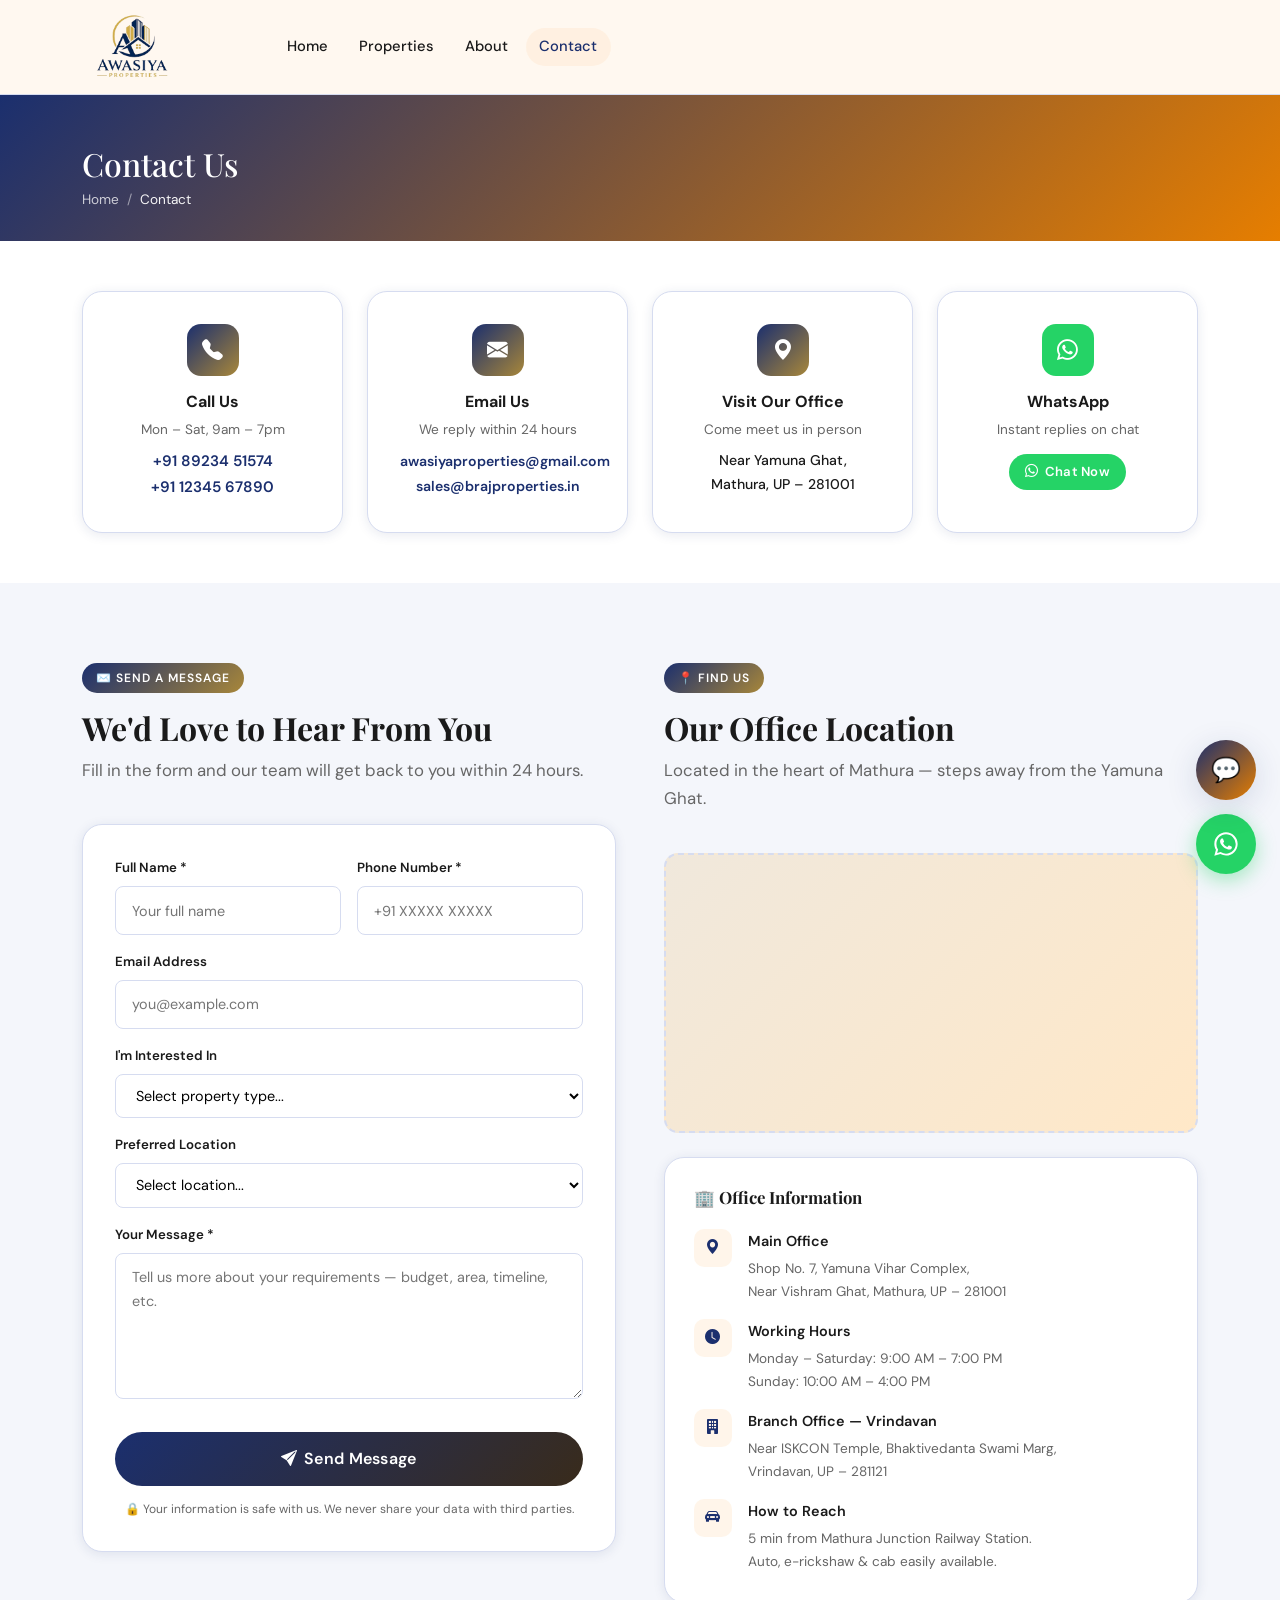
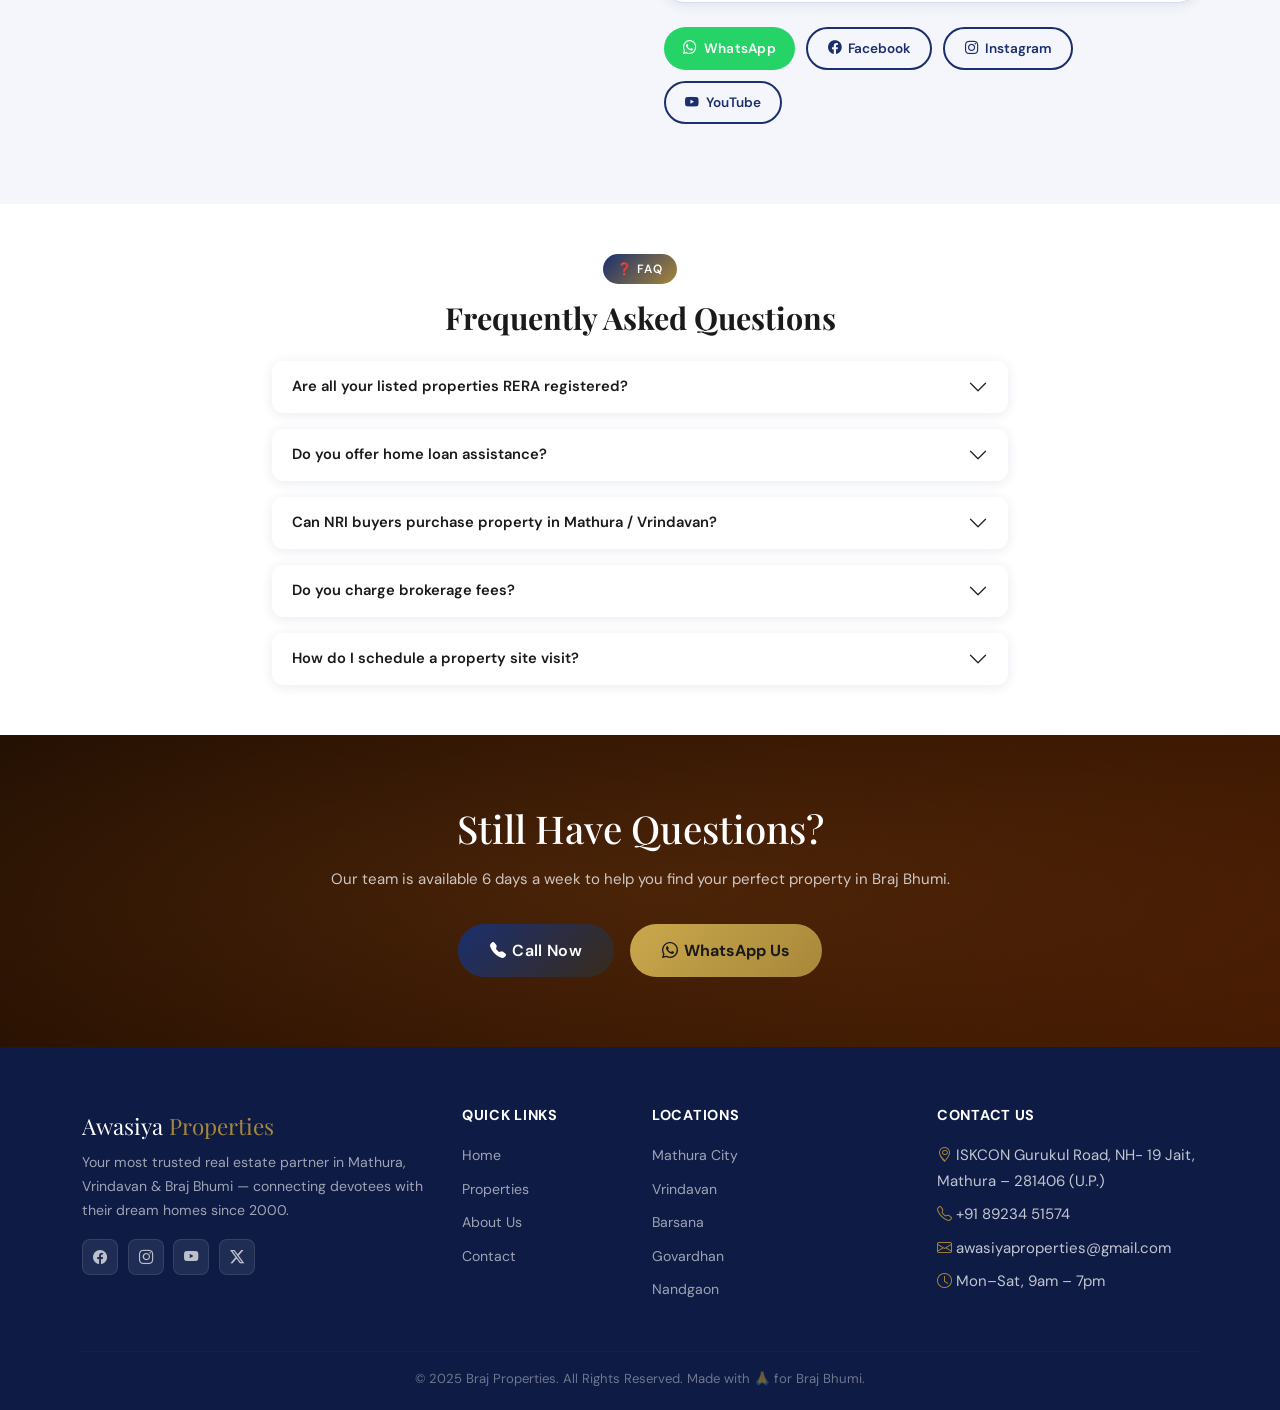
<file: contact.html>
<!DOCTYPE html>
<html lang="en">

<head>
  <meta charset="UTF-8" />
  <meta name="viewport" content="width=device-width, initial-scale=1.0" />
  <title>Contact Us — Braj Properties | Mathura & Vrindavan</title>
  <link rel="icon" type="image/png" href="assets/img/favicon.jpeg" />
  <link href="https://cdn.jsdelivr.net/npm/bootstrap@5.3.3/dist/css/bootstrap.min.css" rel="stylesheet" />
  <link rel="stylesheet" href="https://cdn.jsdelivr.net/npm/bootstrap-icons@1.11.3/font/bootstrap-icons.css" />
  <link
    href="https://fonts.googleapis.com/css2?family=Playfair+Display:wght@400;600;700;900&family=DM+Sans:wght@300;400;500;600&display=swap"
    rel="stylesheet" />
  <link rel="stylesheet" href="css/style.css" />
</head>

<body>

  <!-- ══════════════════ NAVBAR ══════════════════ -->
  <nav class="navbar-braj">
    <div class="container d-flex align-items-center justify-content-between nav-container">
      <a href="index.html" class="nav-logo" style="flex-shrink:0;">
        <img src="assets/img/logo.png" alt="logo" style="height:65px; width:auto;" />
      </a>
      <button class="navbar-toggler border-0 d-lg-none" type="button" data-bs-toggle="collapse"
        data-bs-target="#navMenu" style="background:none;" id="navToggleBtn">
        <span id="hamburgerIcon" style="font-size:1.5rem; color:var(--saffron);">☰</span>
      </button>
      <div class="collapse navbar-collapse d-lg-flex" id="navMenu">
        <div class="d-flex flex-column flex-lg-row align-items-start align-items-lg-center gap-1 ms-lg-4 mt-lg-0">
          <a href="index.html" class="nav-link-custom">Home</a>
          <a href="properties.html" class="nav-link-custom">Properties</a>
          <a href="about.html" class="nav-link-custom">About</a>
          <a href="contact.html" class="nav-link-custom active">Contact</a>
        </div>
        <!-- <div class="ms-lg-auto mt-3 mt-lg-0 d-flex align-items-center gap-2 auth-nav-btns">
        <button class="btn-outline-saffron" data-bs-toggle="modal" data-bs-target="#authModal">
          <i class="bi bi-person"></i> Login
        </button>
        <button class="btn-saffron" data-bs-toggle="modal" data-bs-target="#authModal">Sign Up</button>
      </div>
      <div class="ms-lg-auto mt-3 mt-lg-0 d-flex align-items-center gap-2 user-nav" style="display:none!important;">
        <span style="font-size:.9rem; font-weight:500;">Hi, <strong class="user-name"></strong> 👋</span>
        <button class="btn-outline-saffron" id="logoutBtn">Logout</button>
      </div> -->
      </div>
    </div>
  </nav>

  <!-- ══════════════════ BREADCRUMB ══════════════════ -->
  <div class="braj-breadcrumb">
    <div class="container">
      <h1>Contact Us</h1>
      <nav aria-label="breadcrumb">
        <ol class="breadcrumb mb-0">
          <li class="breadcrumb-item"><a href="index.html">Home</a></li>
          <li class="breadcrumb-item active">Contact</li>
        </ol>
      </nav>
    </div>
  </div>

  <!-- ══════════════════ CONTACT INFO CARDS ══════════════════ -->
  <section class="section-pad-sm" style="background:#fff;">
    <div class="container">
      <div class="row g-4">

        <!-- Phone -->
        <div class="col-sm-6 col-lg-3 fade-in-up">
          <div class="contact-info-card text-center">
            <div class="contact-icon mx-auto">
              <i class="bi bi-telephone-fill"></i>
            </div>
            <h6 style="font-weight:700; margin-bottom:.4rem;">Call Us</h6>
            <p style="font-size:.85rem; color:var(--text-muted); margin-bottom:.5rem;">Mon – Sat, 9am – 7pm</p>
            <a href="tel:+918923451574" style="color:var(--saffron); font-weight:600; font-size:.95rem;">+91 89234
              51574</a><br />
            <a href="tel:+911234567890" style="color:var(--saffron); font-weight:600; font-size:.95rem;">+91 12345
              67890</a>
          </div>
        </div>

        <!-- Email -->
        <div class="col-sm-6 col-lg-3 fade-in-up" style="transition-delay:.08s">
          <div class="contact-info-card text-center">
            <div class="contact-icon mx-auto">
              <i class="bi bi-envelope-fill"></i>
            </div>
            <h6 style="font-weight:700; margin-bottom:.4rem;">Email Us</h6>
            <p style="font-size:.85rem; color:var(--text-muted); margin-bottom:.5rem;">We reply within 24 hours</p>
            <a href="mailto:awasiyaproperties@gmail.com"
              style="color:var(--saffron); font-weight:600; font-size:.88rem;">awasiyaproperties@gmail.com</a><br />
            <a href="mailto:sales@brajproperties.in"
              style="color:var(--saffron); font-weight:600; font-size:.88rem;">sales@brajproperties.in</a>
          </div>
        </div>

        <!-- Address -->
        <div class="col-sm-6 col-lg-3 fade-in-up" style="transition-delay:.16s">
          <div class="contact-info-card text-center">
            <div class="contact-icon mx-auto">
              <i class="bi bi-geo-alt-fill"></i>
            </div>
            <h6 style="font-weight:700; margin-bottom:.4rem;">Visit Our Office</h6>
            <p style="font-size:.85rem; color:var(--text-muted); margin-bottom:.5rem;">Come meet us in person</p>
            <p style="font-size:.88rem; color:var(--text); font-weight:500; margin:0;">Near Yamuna Ghat,<br />Mathura,
              UP – 281001</p>
          </div>
        </div>

        <!-- WhatsApp -->
        <div class="col-sm-6 col-lg-3 fade-in-up" style="transition-delay:.24s">
          <div class="contact-info-card text-center">
            <div class="contact-icon mx-auto" style="background:var(--whatsapp);">
              <i class="bi bi-whatsapp"></i>
            </div>
            <h6 style="font-weight:700; margin-bottom:.4rem;">WhatsApp</h6>
            <p style="font-size:.85rem; color:var(--text-muted); margin-bottom:.8rem;">Instant replies on chat</p>
            <a href="https://wa.me/918923451574?text=Hi%2C%20I%20am%20interested%20in%20a%20property%20in%20Mathura%2FVrindavan"
              target="_blank" class="btn-saffron"
              style="background:var(--whatsapp); font-size:.82rem; padding:.45rem 1rem;">
              <i class="bi bi-whatsapp"></i> Chat Now
            </a>
          </div>
        </div>

      </div>
    </div>
  </section>

  <!-- ══════════════════ FORM + MAP ══════════════════ -->
  <section class="section-pad">
    <div class="container">
      <div class="row g-5 align-items-start">

        <!-- Contact Form -->
        <div class="col-lg-6 fade-in-up">
          <span class="tag-line">✉️ Send a Message</span>
          <h2 class="section-title" style="font-size:2rem;">We'd Love to Hear From You</h2>
          <p class="section-subtitle">Fill in the form and our team will get back to you within 24 hours.</p>

          <div
            style="background:#fff; border-radius:var(--radius-lg); padding:2rem; border:1px solid var(--border); box-shadow:var(--shadow-sm);">
            <form id="contactForm">

              <div class="row g-3 mb-3">
                <div class="col-sm-6">
                  <label class="form-label-custom">Full Name *</label>
                  <input type="text" class="form-control-custom" placeholder="Your full name" required />
                </div>
                <div class="col-sm-6">
                  <label class="form-label-custom">Phone Number *</label>
                  <input type="tel" class="form-control-custom" placeholder="+91 XXXXX XXXXX" required />
                </div>
              </div>

              <div class="mb-3">
                <label class="form-label-custom">Email Address</label>
                <input type="email" class="form-control-custom" placeholder="you@example.com" />
              </div>

              <div class="mb-3">
                <label class="form-label-custom">I'm Interested In</label>
                <select class="form-control-custom">
                  <option value="">Select property type...</option>
                  <option>Buying a Plot / Land</option>
                  <option>Buying a Flat / Apartment</option>
                  <option>Buying a Villa</option>
                  <option>Renting a Property</option>
                  <option>Commercial Property</option>
                  <option>Investment Advice</option>
                  <option>Other Enquiry</option>
                </select>
              </div>

              <div class="mb-3">
                <label class="form-label-custom">Preferred Location</label>
                <select class="form-control-custom">
                  <option value="">Select location...</option>
                  <option>Mathura City</option>
                  <option>Vrindavan</option>
                  <option>Barsana</option>
                  <option>Govardhan</option>
                  <option>Nandgaon</option>
                  <option>Any / Flexible</option>
                </select>
              </div>

              <div class="mb-4">
                <label class="form-label-custom">Your Message *</label>
                <textarea class="form-control-custom" rows="5"
                  placeholder="Tell us more about your requirements — budget, area, timeline, etc." required></textarea>
              </div>

              <button type="submit" class="btn-saffron w-100 justify-content-center"
                style="padding:.85rem; font-size:1rem;">
                <i class="bi bi-send-fill"></i> Send Message
              </button>

              <p
                style="font-size:.75rem; color:var(--text-muted); text-align:center; margin-top:.8rem; margin-bottom:0;">
                🔒 Your information is safe with us. We never share your data with third parties.
              </p>
            </form>
          </div>
        </div>

        <!-- Map + Office Info -->
        <div class="col-lg-6 fade-in-up" style="transition-delay:.15s">
          <span class="tag-line">📍 Find Us</span>
          <h2 class="section-title" style="font-size:2rem;">Our Office Location</h2>
          <p class="section-subtitle">Located in the heart of Mathura — steps away from the Yamuna Ghat.</p>
          <!-- Map -->
          <div class="map-placeholder mb-4">
            <iframe
              src="https://www.google.com/maps/embed?pb=!4v1778407059280!6m8!1m7!1s2LU1213MlJ2TjgsRhFMBPg!2m2!1d27.58707842508409!2d77.60358391447555!3f68.09575!4f0!5f0.7820865974627469"
              allowfullscreen="" loading="lazy" referrerpolicy="no-referrer-when-downgrade">
            </iframe>
          </div>
          <!-- Office Details Card -->
          <div
            style="background:#fff; border-radius:var(--radius-lg); padding:1.8rem; border:1px solid var(--border); box-shadow:var(--shadow-sm);">
            <h5 style="font-weight:700; margin-bottom:1.4rem; font-size:1.05rem;">🏢 Office Information</h5>

            <div class="d-flex gap-3 mb-3 align-items-start">
              <div
                style="width:38px; height:38px; background:rgba(255,153,51,.1); border-radius:10px; display:flex; align-items:center; justify-content:center; color:var(--saffron); flex-shrink:0;">
                <i class="bi bi-geo-alt-fill"></i>
              </div>
              <div>
                <div style="font-weight:600; font-size:.9rem; margin-bottom:.2rem;">Main Office</div>
                <div style="font-size:.85rem; color:var(--text-muted);">Shop No. 7, Yamuna Vihar Complex,<br />Near
                  Vishram Ghat, Mathura, UP – 281001</div>
              </div>
            </div>

            <div class="d-flex gap-3 mb-3 align-items-start">
              <div
                style="width:38px; height:38px; background:rgba(255,153,51,.1); border-radius:10px; display:flex; align-items:center; justify-content:center; color:var(--saffron); flex-shrink:0;">
                <i class="bi bi-clock-fill"></i>
              </div>
              <div>
                <div style="font-weight:600; font-size:.9rem; margin-bottom:.2rem;">Working Hours</div>
                <div style="font-size:.85rem; color:var(--text-muted);">Monday – Saturday: 9:00 AM – 7:00
                  PM<br />Sunday: 10:00 AM – 4:00 PM</div>
              </div>
            </div>

            <div class="d-flex gap-3 mb-3 align-items-start">
              <div
                style="width:38px; height:38px; background:rgba(255,153,51,.1); border-radius:10px; display:flex; align-items:center; justify-content:center; color:var(--saffron); flex-shrink:0;">
                <i class="bi bi-building-fill"></i>
              </div>
              <div>
                <div style="font-weight:600; font-size:.9rem; margin-bottom:.2rem;">Branch Office — Vrindavan</div>
                <div style="font-size:.85rem; color:var(--text-muted);">Near ISKCON Temple, Bhaktivedanta Swami
                  Marg,<br />Vrindavan, UP – 281121</div>
              </div>
            </div>

            <div class="d-flex gap-3 align-items-start">
              <div
                style="width:38px; height:38px; background:rgba(255,153,51,.1); border-radius:10px; display:flex; align-items:center; justify-content:center; color:var(--saffron); flex-shrink:0;">
                <i class="bi bi-car-front-fill"></i>
              </div>
              <div>
                <div style="font-weight:600; font-size:.9rem; margin-bottom:.2rem;">How to Reach</div>
                <div style="font-size:.85rem; color:var(--text-muted);">5 min from Mathura Junction Railway
                  Station.<br />Auto, e-rickshaw & cab easily available.</div>
              </div>
            </div>
          </div>

          <!-- Social Quick Links -->
          <div style="margin-top:1.5rem; display:flex; gap:.7rem; flex-wrap:wrap;">
            <a href="https://wa.me/918923451574?text=Hi%2C%20I%20am%20interested%20in%20a%20property%20in%20Mathura%2FVrindavan"
              target="_blank" class="btn-saffron"
              style="background:var(--whatsapp); font-size:.85rem; padding:.5rem 1.2rem;">
              <i class="bi bi-whatsapp"></i> WhatsApp
            </a>
            <a href="#" class="btn-outline-saffron" style="font-size:.85rem; padding:.5rem 1.2rem;">
              <i class="bi bi-facebook"></i> Facebook
            </a>
            <a href="#" class="btn-outline-saffron" style="font-size:.85rem; padding:.5rem 1.2rem;">
              <i class="bi bi-instagram"></i> Instagram
            </a>
            <a href="#" class="btn-outline-saffron" style="font-size:.85rem; padding:.5rem 1.2rem;">
              <i class="bi bi-youtube"></i> YouTube
            </a>
          </div>
        </div>

      </div>
    </div>
  </section>

  <!-- ══════════════════ FAQ SECTION ══════════════════ -->
  <section class="section-pad-sm" style="background:#fff;">
    <div class="container">
      <div class="text-center mb-4 fade-in-up">
        <span class="tag-line">❓ FAQ</span>
        <h2 class="section-title" style="font-size:1.9rem;">Frequently Asked Questions</h2>
      </div>
      <div class="row justify-content-center">
        <div class="col-lg-8">
          <div class="accordion" id="faqAccordion">

            <div class="accordion-item border-0 mb-3 fade-in-up"
              style="border-radius:12px!important; overflow:hidden; box-shadow:var(--shadow-sm);">
              <h2 class="accordion-header">
                <button class="accordion-button collapsed" type="button" data-bs-toggle="collapse"
                  data-bs-target="#faq1"
                  style="font-family:var(--font-body); font-weight:600; font-size:.92rem; background:#fff; color:var(--text);">
                  Are all your listed properties RERA registered?
                </button>
              </h2>
              <div id="faq1" class="accordion-collapse collapse" data-bs-parent="#faqAccordion">
                <div class="accordion-body" style="font-size:.88rem; color:var(--text-muted); background:#fff;">
                  Yes, all residential and commercial properties listed by Braj Properties are RERA registered under the
                  Uttar Pradesh RERA (UP-RERA) authority. We provide the RERA number on every listing for your
                  verification.
                </div>
              </div>
            </div>

            <div class="accordion-item border-0 mb-3 fade-in-up"
              style="border-radius:12px!important; overflow:hidden; box-shadow:var(--shadow-sm);">
              <h2 class="accordion-header">
                <button class="accordion-button collapsed" type="button" data-bs-toggle="collapse"
                  data-bs-target="#faq2"
                  style="font-family:var(--font-body); font-weight:600; font-size:.92rem; background:#fff; color:var(--text);">
                  Do you offer home loan assistance?
                </button>
              </h2>
              <div id="faq2" class="accordion-collapse collapse" data-bs-parent="#faqAccordion">
                <div class="accordion-body" style="font-size:.88rem; color:var(--text-muted); background:#fff;">
                  Absolutely! We work with leading banks including SBI, HDFC, ICICI, and Axis Bank to offer home loan
                  assistance. Our dedicated finance team will help you get the best interest rates and guide you through
                  the loan process.
                </div>
              </div>
            </div>

            <div class="accordion-item border-0 mb-3 fade-in-up"
              style="border-radius:12px!important; overflow:hidden; box-shadow:var(--shadow-sm);">
              <h2 class="accordion-header">
                <button class="accordion-button collapsed" type="button" data-bs-toggle="collapse"
                  data-bs-target="#faq3"
                  style="font-family:var(--font-body); font-weight:600; font-size:.92rem; background:#fff; color:var(--text);">
                  Can NRI buyers purchase property in Mathura / Vrindavan?
                </button>
              </h2>
              <div id="faq3" class="accordion-collapse collapse" data-bs-parent="#faqAccordion">
                <div class="accordion-body" style="font-size:.88rem; color:var(--text-muted); background:#fff;">
                  Yes! NRIs can purchase residential and commercial properties in India under FEMA guidelines. Our legal
                  team specializes in NRI property transactions, power of attorney services, and complete remote
                  documentation so you can buy from anywhere in the world.
                </div>
              </div>
            </div>

            <div class="accordion-item border-0 mb-3 fade-in-up"
              style="border-radius:12px!important; overflow:hidden; box-shadow:var(--shadow-sm);">
              <h2 class="accordion-header">
                <button class="accordion-button collapsed" type="button" data-bs-toggle="collapse"
                  data-bs-target="#faq4"
                  style="font-family:var(--font-body); font-weight:600; font-size:.92rem; background:#fff; color:var(--text);">
                  Do you charge brokerage fees?
                </button>
              </h2>
              <div id="faq4" class="accordion-collapse collapse" data-bs-parent="#faqAccordion">
                <div class="accordion-body" style="font-size:.88rem; color:var(--text-muted); background:#fff;">
                  We believe in zero hidden charges. Our consultation and site visit services are completely free. A
                  nominal service fee is charged only upon successful property registration, which is clearly
                  communicated upfront.
                </div>
              </div>
            </div>

            <div class="accordion-item border-0 fade-in-up"
              style="border-radius:12px!important; overflow:hidden; box-shadow:var(--shadow-sm);">
              <h2 class="accordion-header">
                <button class="accordion-button collapsed" type="button" data-bs-toggle="collapse"
                  data-bs-target="#faq5"
                  style="font-family:var(--font-body); font-weight:600; font-size:.92rem; background:#fff; color:var(--text);">
                  How do I schedule a property site visit?
                </button>
              </h2>
              <div id="faq5" class="accordion-collapse collapse" data-bs-parent="#faqAccordion">
                <div class="accordion-body" style="font-size:.88rem; color:var(--text-muted); background:#fff;">
                  You can schedule a free site visit by filling the contact form above, calling us directly, or
                  messaging us on WhatsApp. We organize guided site tours every weekend and can also arrange private
                  visits on weekdays as per your convenience.
                </div>
              </div>
            </div>

          </div>
        </div>
      </div>
    </div>
  </section>

  <!-- ══════════════════ CTA STRIP ══════════════════ -->
  <section class="cta-section fade-in-up">
    <div class="container">
      <h2>Still Have Questions?</h2>
      <p>Our team is available 6 days a week to help you find your perfect property in Braj Bhumi.</p>
      <div class="cta-btns">
        <a href="tel:+918923451574" class="btn-saffron" style="padding:.8rem 2rem; font-size:1rem;">
          <i class="bi bi-telephone-fill"></i> Call Now
        </a>
        <a href="https://wa.me/918923451574?text=Hi%2C%20I%20have%20a%20query%20about%20Braj%20Properties"
          target="_blank" class="btn-gold" style="padding:.8rem 2rem; font-size:1rem;">
          <i class="bi bi-whatsapp"></i> WhatsApp Us
        </a>
      </div>
    </div>
  </section>

  <!-- ══════════════════ FOOTER ══════════════════ -->
  <footer class="footer">
    <div class="container">
      <div class="row g-4">
        <div class="col-lg-4 col-md-6">
          <div class="footer-logo-text">Awasiya <span>Properties</span></div>
          <p>Your most trusted real estate partner in Mathura, Vrindavan & Braj Bhumi — connecting devotees with their
            dream homes since 2000.</p>
          <div class="social-icons mt-3">
            <a href="#" class="social-icon"><i class="bi bi-facebook"></i></a>
            <a href="#" class="social-icon"><i class="bi bi-instagram"></i></a>
            <a href="#" class="social-icon"><i class="bi bi-youtube"></i></a>
            <a href="#" class="social-icon"><i class="bi bi-twitter-x"></i></a>
          </div>
        </div>
        <div class="col-lg-2 col-md-6">
          <h6>Quick Links</h6>
          <ul class="footer-links">
            <li><a href="index.html">Home</a></li>
            <li><a href="properties.html">Properties</a></li>
            <li><a href="about.html">About Us</a></li>
            <li><a href="contact.html">Contact</a></li>
          </ul>
        </div>
        <div class="col-lg-3 col-md-6">
          <h6>Locations</h6>
          <ul class="footer-links">
            <li><a href="properties.html">Mathura City</a></li>
            <li><a href="properties.html">Vrindavan</a></li>
            <li><a href="properties.html">Barsana</a></li>
            <li><a href="properties.html">Govardhan</a></li>
            <li><a href="properties.html">Nandgaon</a></li>
          </ul>
        </div>
        <div class="col-lg-3 col-md-6">
          <h6>Contact Us</h6>
          <ul class="footer-links">
            <li><i class="bi bi-geo-alt" style="color:var(--gold-dark)"></i> ISKCON Gurukul Road, NH- 19 Jait, Mathura – 281406 (U.P.)</li>
            <li style="margin-top:.5rem"><i class="bi bi-telephone" style="color:var(--gold-dark)"></i> +91 89234 51574
            </li>
            <li style="margin-top:.5rem"><i class="bi bi-envelope" style="color:var(--gold-dark)"></i>
              awasiyaproperties@gmail.com</li>
            <li style="margin-top:.5rem"><i class="bi bi-clock" style="color:var(--gold-dark)"></i> Mon–Sat, 9am – 7pm
            </li>
          </ul>
        </div>
      </div>
      <hr class="footer-divider" />
      <div class="footer-bottom">
        © 2025 Braj Properties. All Rights Reserved. Made with 🙏 for Braj Bhumi.
      </div>
    </div>
  </footer>

  <!-- ══════════════════ WHATSAPP FLOAT ══════════════════ -->
  <a href="https://wa.me/918923451574?text=Hi%2C%20I%20am%20interested%20in%20a%20property%20in%20Mathura%2FVrindavan"
    target="_blank" class="whatsapp-float" aria-label="Chat on WhatsApp">
    <svg viewBox="0 0 32 32" xmlns="http://www.w3.org/2000/svg">
      <path
        d="M16.002 2.667C8.64 2.667 2.668 8.636 2.668 15.998c0 2.345.64 4.64 1.854 6.655L2.668 29.333l6.88-1.8a13.28 13.28 0 006.453 1.666h.001c7.362 0 13.332-5.97 13.332-13.333 0-7.362-5.97-13.332-13.332-13.332zm0 24.333a11.02 11.02 0 01-5.618-1.537l-.403-.24-4.083 1.069 1.092-3.978-.263-.41a10.97 10.97 0 01-1.68-5.906c0-6.077 4.946-11.023 11.023-11.023 2.947 0 5.713 1.147 7.793 3.23a10.96 10.96 0 013.23 7.793c-.001 6.078-4.947 11.002-11.091 11.002zm6.053-8.25c-.332-.166-1.963-.967-2.268-1.078-.305-.11-.527-.166-.75.166-.222.333-.86 1.078-1.054 1.3-.194.221-.387.249-.72.083-.332-.166-1.402-.516-2.67-1.648-.988-.882-1.654-1.97-1.847-2.302-.193-.332-.02-.511.145-.677.149-.149.332-.388.498-.582.166-.194.221-.332.332-.554.111-.222.055-.416-.028-.582-.083-.166-.75-1.8-1.027-2.466-.27-.648-.546-.56-.75-.57a13.57 13.57 0 00-.638-.012c-.222 0-.582.083-.887.416-.305.332-1.165 1.138-1.165 2.773 0 1.635 1.193 3.215 1.36 3.437.165.222 2.35 3.585 5.694 5.027.796.343 1.417.548 1.9.701.8.253 1.528.218 2.103.132.641-.096 1.963-.803 2.24-1.578.276-.775.276-1.44.193-1.578-.083-.139-.305-.222-.637-.388z" />
    </svg>
  </a>

  <!-- ══════════════════ CHATBOT ══════════════════ -->
  <button class="chat-float-btn" id="chatFloatBtn" aria-label="Open Chat">💬</button>
  <div class="chat-window" id="chatWindow">
    <div class="chat-header">
      <div class="d-flex align-items-center">
        <div class="chat-avatar">🏛️</div>
        <div>
          <h6>Support</h6><small>🟢 Online now</small>
        </div>
      </div>
      <button class="chat-close" id="chatClose">✕</button>
    </div>
    <div class="chat-messages" id="chatMessages">
      <div class="chat-msg bot">🙏 Namaste! Have a question? I'm here to help you.</div>
    </div>
    <div class="chat-quick">
      <button class="chat-quick-btn" data-key="pricing">💰 Pricing</button>
      <button class="chat-quick-btn" data-key="booking">📅 Booking</button>
      <button class="chat-quick-btn" data-key="location">📍 Location</button>
    </div>
    <div class="chat-input-area">
      <input type="text" id="chatInput" placeholder="Type your message..." />
      <button id="chatSend">➤</button>
    </div>
  </div>

  <!-- ══════════════════ AUTH MODAL ══════════════════ -->
  <div class="modal fade modal-braj" id="authModal" tabindex="-1" aria-hidden="true">
    <div class="modal-dialog modal-dialog-centered" style="max-width:420px;">
      <div class="modal-content">
        <div class="modal-header">
          <div>
            <div class="modal-title">Welcome to Braj Properties 🙏</div>
            <div style="font-size:.8rem; color:var(--text-muted); font-family:var(--font-body);">Please login or create
              an account</div>
          </div>
          <button type="button" class="btn-close" data-bs-dismiss="modal"></button>
        </div>
        <div class="modal-body p-4">
          <div class="auth-toggle mb-4">
            <button class="auth-toggle-btn active" data-mode="login">Login</button>
            <button class="auth-toggle-btn" data-mode="signup">Sign Up</button>
          </div>
          <div id="loginForm">
            <div class="mb-3">
              <label class="form-label-custom">Email Address</label>
              <input type="email" id="loginEmail" class="form-control-custom" placeholder="you@example.com" />
            </div>
            <div class="mb-4">
              <label class="form-label-custom">Password</label>
              <input type="password" id="loginPass" class="form-control-custom" placeholder="Enter password" />
            </div>
            <button class="btn-saffron w-100 justify-content-center py-3" id="submitLogin">Login to Your
              Account</button>
          </div>
          <div id="signupForm" style="display:none;">
            <div class="mb-3">
              <label class="form-label-custom">Full Name</label>
              <input type="text" id="signupName" class="form-control-custom" placeholder="Your full name" />
            </div>
            <div class="mb-3">
              <label class="form-label-custom">Email Address</label>
              <input type="email" id="signupEmail" class="form-control-custom" placeholder="you@example.com" />
            </div>
            <div class="mb-4">
              <label class="form-label-custom">Password</label>
              <input type="password" id="signupPass" class="form-control-custom" placeholder="Create password" />
            </div>
            <button class="btn-saffron w-100 justify-content-center py-3" id="submitSignup">Create Account</button>
          </div>
          <div class="text-center mt-3" style="font-size:.78rem; color:var(--text-muted);">
            By continuing, you agree to our <a href="#" style="color:var(--saffron);">Terms & Privacy Policy</a>
          </div>
        </div>
      </div>
    </div>
  </div>

  <script src="https://cdn.jsdelivr.net/npm/bootstrap@5.3.3/dist/js/bootstrap.bundle.min.js"></script>
  <script src="js/script.js"></script>
</body>

</html>
</file>
<file: css/style.css>
/* =====================================================
   BRAJ PROPERTIES — Premium Real Estate
   CSS Stylesheet | Saffron & Gold Spiritual Theme
   ===================================================== */

/* ── Google Fonts ── */
@import url('https://fonts.googleapis.com/css2?family=Playfair+Display:wght@400;600;700;900&family=DM+Sans:wght@300;400;500;600&display=swap');

/* ── CSS Variables ── */
:root {
  --saffron:     #1B2F6E;
  --gold:        #C9A84C;
  --gold-dark:   #A8873A;
  --bg:          #F4F6FB;
  --bg-card:     #FFFFFF;
  --text:        #1A1A1A;
  --text-muted:  #666666;
  --border:      #D6DCF0;
  --shadow-sm:   0 2px 12px rgba(27,47,110,0.10);
  --shadow-md:   0 8px 32px rgba(27,47,110,0.15);
  --shadow-lg:   0 20px 60px rgba(27,47,110,0.18);
  --radius-sm:   8px;
  --radius-md:   14px;
  --radius-lg:   20px;
  --radius-xl:   28px;
  --font-heading:'Playfair Display', serif;
  --font-body:   'DM Sans', sans-serif;
  --whatsapp:    #25D366;
}

/* ── Reset & Base ── */
*, *::before, *::after { box-sizing: border-box; margin: 0; padding: 0; }

html { scroll-behavior: smooth; }

body {
  font-family: var(--font-body);
  background: var(--bg);
  color: var(--text);
  font-size: 15px;
  line-height: 1.7;
  overflow-x: hidden;
}

h1,h2,h3,h4,h5 { font-family: var(--font-heading); color: var(--text); }

a { text-decoration: none; transition: all .25s ease; }

img { max-width: 100%; display: block; }

/* ── Utility ── */
.section-pad { padding: 80px 0; }
.section-pad-sm { padding: 50px 0; }

.section-title {
  font-size: clamp(1.8rem, 3.5vw, 2.6rem);
  font-weight: 700;
  color: var(--text);
  margin-bottom: .5rem;
}

.section-subtitle {
  color: var(--text-muted);
  font-size: 1.05rem;
  margin-bottom: 2.5rem;
}

.tag-line {
  display: inline-block;
  background: linear-gradient(135deg, var(--saffron), var(--gold-dark));
  color: #fff;
  font-size: .75rem;
  font-weight: 600;
  letter-spacing: .08em;
  text-transform: uppercase;
  padding: .3rem .9rem;
  border-radius: 30px;
  margin-bottom: 1rem;
}

.btn-saffron {
  background: linear-gradient(135deg, var(--saffron) 0%, #392b1b  100%);
  color: #fff;
  border: none;
  padding: .65rem 1.6rem;
  border-radius: 50px;
  font-weight: 600;
  font-size: .9rem;
  letter-spacing: .02em;
  transition: all .3s ease;
  cursor: pointer;
  display: inline-flex;
  align-items: center;
  gap: .4rem;
}
.btn-saffron:hover { transform: translateY(-2px); box-shadow: 0 8px 24px rgba(255,153,51,.4); color: #fff; }

.btn-outline-saffron {
  background: transparent;
  color: var(--saffron);
  border: 2px solid var(--saffron);
  padding: .6rem 1.5rem;
  border-radius: 50px;
  font-weight: 600;
  font-size: .9rem;
  transition: all .3s ease;
  display: inline-flex;
  align-items: center;
  gap: .4rem;
}
.btn-outline-saffron:hover { background: var(--saffron); color: #fff; transform: translateY(-2px); }

.btn-gold {
  background: linear-gradient(135deg, var(--gold) 0%, var(--gold-dark) 100%);
  color: var(--text);
  border: none;
  padding: .65rem 1.6rem;
  border-radius: 50px;
  font-weight: 700;
  font-size: .9rem;
  transition: all .3s ease;
  display: inline-flex;
  align-items: center;
  gap: .4rem;
}
.btn-gold:hover { transform: translateY(-2px); box-shadow: 0 8px 24px rgba(255,213,128,.5); }

/* ── Navbar ── */
.navbar-braj {
  background: rgba(255,248,240,0.96);
  backdrop-filter: blur(16px);
  border-bottom: 1px solid var(--border);
  padding: .9rem 0;
  position: sticky;
  top: 0;
  z-index: 999;
  transition: all .3s ease;
}

.navbar-braj.scrolled {
  box-shadow: var(--shadow-md);
}

.nav-logo {
  display: flex;
  align-items: center;
  gap: .6rem;
}

.nav-logo-icon {
  width: 40px;
  height: 40px;
  background: linear-gradient(135deg, var(--saffron), var(--gold-dark));
  border-radius: 10px;
  display: flex;
  align-items: center;
  justify-content: center;
  font-size: 1.2rem;
  color: #fff;
  flex-shrink: 0;
}

.nav-logo-text {
  font-family: var(--font-heading);
  font-size: 1.25rem;
  font-weight: 700;
  color: var(--text);
  line-height: 1.1;
}
.nav-logo-text span { color: var(--saffron); }
.nav-logo-tagline { font-size: .62rem; color: var(--text-muted); font-family: var(--font-body); letter-spacing: .06em; }

.nav-link-custom {
  color: var(--text);
  font-weight: 500;
  font-size: .92rem;
  padding: .4rem .85rem !important;
  border-radius: 30px;
  transition: all .25s ease;
  position: relative;
}
.nav-link-custom:hover, .nav-link-custom.active {
  color: var(--saffron);
  background: rgba(255,153,51,.08);
}

.nav-container{
  gap: 4rem;
}

/* ── Hero Section ── */
.hero {
  /* min-height: 88vh; */
  background: linear-gradient(135deg, rgba(13,27,69,0.80) 0%, rgba(27,47,110,0.55) 100%),
              url('/assets/img/bg.avif') center/cover no-repeat;
  display: flex;
  align-items: center;
  position: relative;
  overflow: hidden;
}

.hero::before {
  content: '';
  position: absolute;
  bottom: 0; left: 0; right: 0;
  height: 120px;
  background: linear-gradient(to top, var(--bg), transparent);
  z-index: 1;
}

.hero-content { position: relative; z-index: 2; }

.hero-badge {
  display: inline-flex;
  align-items: center;
  gap: .5rem;
  background: rgba(255,153,51,.2);
  border: 1px solid rgba(255,153,51,.4);
  color: var(--gold);
  font-size: .78rem;
  font-weight: 600;
  letter-spacing: .1em;
  text-transform: uppercase;
  padding: .4rem 1rem;
  border-radius: 30px;
  margin-bottom: 1.2rem;
  backdrop-filter: blur(8px);
}

.hero h1 {
  font-size: clamp(2.2rem, 5.5vw, 4rem);
  color: #fff;
  line-height: 1.15;
  margin-bottom: 1.2rem;
  font-weight: 900;
}

.hero h1 em {
  font-style: normal;
  color: var(--gold);
}

.hero p {
  color: rgba(255,255,255,.82);
  font-size: 1.1rem;
  margin-bottom: 2rem;
  max-width: 520px;
}

/* ── Search Bar ── */
.search-box {
  background: #fff;
  border-radius: var(--radius-xl);
  padding: .6rem .6rem .6rem 1rem;
  box-shadow: var(--shadow-lg);
  display: flex;
  flex-wrap: wrap;
  gap: .5rem;
  align-items: center;
}

.search-box .form-select,
.search-box .form-control {
  border: none;
  background: transparent;
  font-size: .88rem;
  color: var(--text);
  padding: .45rem .75rem;
  flex: 1;
  min-width: 130px;
  outline: none;
  box-shadow: none;
}
.search-box .form-select:focus, .search-box .form-control:focus { box-shadow: none; }
.search-divider { width: 1px; height: 28px; background: var(--border); flex-shrink: 0; }

/* ── Property Card ── */
.prop-card {
  background: #fff;
  border-radius: var(--radius-lg);
  overflow: hidden;
  box-shadow: var(--shadow-sm);
  transition: all .35s cubic-bezier(.25,.8,.25,1);
  border: 1px solid var(--border);
  height: 100%;
}
.prop-card:hover {
  transform: translateY(-8px);
  box-shadow: var(--shadow-lg);
  border-color: rgba(255,153,51,.3);
}

.prop-card-img {
  position: relative;
  overflow: hidden;
  height: 210px;
}
.prop-card-img img {
  width: 100%;
  height: 100%;
  object-fit: cover;
  transition: transform .5s ease;
}
.prop-card:hover .prop-card-img img { transform: scale(1.08); }

.prop-badge {
  position: absolute;
  top: 12px; left: 12px;
  background: var(--saffron);
  color: #fff;
  font-size: .72rem;
  font-weight: 700;
  letter-spacing: .06em;
  text-transform: uppercase;
  padding: .25rem .75rem;
  border-radius: 20px;
}
.prop-badge.for-rent { background: #2563EB; }
.prop-badge.commercial { background: #7C3AED; }

.prop-fav {
  position: absolute;
  top: 12px; right: 12px;
  width: 34px; height: 34px;
  background: rgba(255,255,255,.92);
  border-radius: 50%;
  display: flex; align-items: center; justify-content: center;
  font-size: .9rem;
  cursor: pointer;
  transition: all .25s ease;
  border: none;
}
.prop-fav:hover { background: #fff; transform: scale(1.1); }
.prop-fav.active { color: #e53e3e; }

.prop-card-body { padding: 1.2rem; }

.prop-price {
  font-family: var(--font-heading);
  font-size: 1.35rem;
  font-weight: 700;
  color: var(--saffron);
  margin-bottom: .2rem;
}

.prop-title {
  font-size: .95rem;
  font-weight: 600;
  color: var(--text);
  margin-bottom: .4rem;
  display: -webkit-box;
  -webkit-line-clamp: 2;
  -webkit-box-orient: vertical;
  overflow: hidden;
}

.prop-location {
  font-size: .82rem;
  color: var(--text-muted);
  display: flex;
  align-items: center;
  gap: .3rem;
  margin-bottom: .8rem;
}

.prop-meta {
  display: flex;
  gap: .8rem;
  padding-top: .8rem;
  border-top: 1px solid var(--border);
  font-size: .8rem;
  color: var(--text-muted);
}
.prop-meta span { display: flex; align-items: center; gap: .3rem; }

/* ── Stats Section ── */
.stats-section {
  background: linear-gradient(135deg, var(--saffron) 0%, #E67E00 100%);
  padding: 50px 0;
  position: relative;
  overflow: hidden;
}
.stats-section::before {
  content: '';
  position: absolute;
  inset: 0;
  background: url("data:image/svg+xml,%3Csvg width='60' height='60' viewBox='0 0 60 60' xmlns='http://www.w3.org/2000/svg'%3E%3Cg fill='none' fill-rule='evenodd'%3E%3Cg fill='%23ffffff' fill-opacity='0.05'%3E%3Cpath d='M36 34v-4h-2v4h-4v2h4v4h2v-4h4v-2h-4zm0-30V0h-2v4h-4v2h4v4h2V6h4V4h-4zM6 34v-4H4v4H0v2h4v4h2v-4h4v-2H6zM6 4V0H4v4H0v2h4v4h2V6h4V4H6z'/%3E%3C/g%3E%3C/g%3E%3C/svg%3E");
}

.stat-item { text-align: center; position: relative; z-index: 1; }
.stat-number {
  font-family: var(--font-heading);
  font-size: 2.8rem;
  font-weight: 900;
  color: #fff;
  line-height: 1;
  margin-bottom: .3rem;
}
.stat-label { color: rgba(255,255,255,.85); font-size: .92rem; font-weight: 500; }

/* ── About Braj Section ── */
.about-img-wrap {
  position: relative;
}
.about-img-wrap img {
  border-radius: var(--radius-lg);
  box-shadow: var(--shadow-lg);
  width: 100%;
  height: 420px;
  object-fit: cover;
}
.about-img-badge {
  position: absolute;
  bottom: -20px; right: -20px;
  background: linear-gradient(135deg, var(--saffron), var(--gold-dark));
  color: #fff;
  padding: 1.2rem 1.5rem;
  border-radius: var(--radius-md);
  box-shadow: var(--shadow-md);
  text-align: center;
}
.about-img-badge strong { display: block; font-size: 1.8rem; font-family: var(--font-heading); }
.about-img-badge span { font-size: .78rem; opacity: .9; }

.why-invest-item {
  display: flex;
  gap: 1rem;
  margin-bottom: 1.5rem;
}
.wi-icon {
  width: 48px; height: 48px;
  background: linear-gradient(135deg, var(--saffron), var(--gold-dark));
  border-radius: 12px;
  display: flex; align-items: center; justify-content: center;
  color: #fff;
  font-size: 1.2rem;
  flex-shrink: 0;
}
.wi-text h6 { font-weight: 700; margin-bottom: .2rem; font-size: .92rem; }
.wi-text p { font-size: .83rem; color: var(--text-muted); margin: 0; }

/* ── CTA Section ── */
.cta-section {
  background: linear-gradient(135deg, #1A0A00 0%, #3D1500 100%);
  padding: 70px 0;
  text-align: center;
  position: relative;
  overflow: hidden;
}
.cta-section::before {
  content: '';
  position: absolute;
  top: -50%; left: -50%;
  width: 200%; height: 200%;
  background: radial-gradient(ellipse at center, rgba(255,153,51,.15) 0%, transparent 70%);
}
.cta-section h2 { color: #fff; font-size: 2.4rem; margin-bottom: 1rem; position: relative; }
.cta-section p { color: rgba(255,255,255,.75); margin-bottom: 2rem; position: relative; }
.cta-section .cta-btns { display: flex; gap: 1rem; justify-content: center; flex-wrap: wrap; position: relative; }

/* ── Listing Page ── */
.filter-sidebar {
  background: #fff;
  border-radius: var(--radius-lg);
  padding: 1.5rem;
  box-shadow: var(--shadow-sm);
  border: 1px solid var(--border);
  position: sticky;
  top: 85px;
}
.filter-sidebar h6 {
  font-weight: 700;
  font-size: .88rem;
  text-transform: uppercase;
  letter-spacing: .06em;
  color: var(--text-muted);
  margin-bottom: 1rem;
}
.filter-group { margin-bottom: 1.5rem; padding-bottom: 1.5rem; border-bottom: 1px solid var(--border); }
.filter-group:last-child { border-bottom: none; margin-bottom: 0; padding-bottom: 0; }

.filter-label { display: flex; align-items: center; gap: .5rem; font-size: .88rem; cursor: pointer; padding: .3rem 0; }
.filter-label input { accent-color: var(--saffron); width: 16px; height: 16px; }

.price-range-input { accent-color: var(--saffron); width: 100%; cursor: pointer; }

/* ── Property Details ── */
.detail-hero-img {
  width: 100%;
  height: 420px;
  object-fit: cover;
  border-radius: var(--radius-lg);
}
.detail-thumb {
  height: 90px;
  object-fit: cover;
  border-radius: var(--radius-sm);
  cursor: pointer;
  border: 2px solid transparent;
  transition: all .25s;
  width: 100%;
}
.detail-thumb:hover, .detail-thumb.active { border-color: var(--saffron); }

.amenity-chip {
  display: inline-flex;
  align-items: center;
  gap: .4rem;
  background: var(--bg);
  border: 1px solid var(--border);
  border-radius: 30px;
  padding: .4rem 1rem;
  font-size: .82rem;
  font-weight: 500;
  margin: .25rem;
}

.map-placeholder {
  background: linear-gradient(135deg, #f0e8dc 0%, #ffe8c8 100%);
  border-radius: var(--radius-md);
  height: 280px;
  overflow: hidden; /* important */
  border: 2px dashed var(--border);
  position: relative;
}

.map-placeholder iframe {
  width: 100%;
  height: 100%;
  border: 0;
  display: block;
}
/* ── About Page ── */
.team-card {
  background: #fff;
  border-radius: var(--radius-lg);
  overflow: hidden;
  box-shadow: var(--shadow-sm);
  border: 1px solid var(--border);
  transition: all .3s ease;
  text-align: center;
}
.team-card:hover { transform: translateY(-6px); box-shadow: var(--shadow-md); }
.team-card img { width: 100%; height: 220px; object-fit: cover; }
.team-card-body { padding: 1.2rem; }

/* ── Contact Page ── */
.contact-info-card {
  background: #fff;
  border-radius: var(--radius-lg);
  padding: 2rem;
  box-shadow: var(--shadow-sm);
  border: 1px solid var(--border);
  height: 100%;
}
.contact-icon {
  width: 52px; height: 52px;
  background: linear-gradient(135deg, var(--saffron), var(--gold-dark));
  border-radius: 14px;
  display: flex; align-items: center; justify-content: center;
  color: #fff;
  font-size: 1.3rem;
  margin-bottom: 1rem;
}

/* ── Form Styles ── */
.form-control-custom {
  border: 1.5px solid var(--border);
  border-radius: var(--radius-sm);
  padding: .7rem 1rem;
  font-family: var(--font-body);
  font-size: .9rem;
  background: #fff;
  transition: border-color .25s;
  width: 100%;
}
.form-control-custom:focus {
  outline: none;
  border-color: var(--saffron);
  box-shadow: 0 0 0 3px rgba(255,153,51,.12);
}
.form-label-custom {
  font-size: .83rem;
  font-weight: 600;
  color: var(--text);
  margin-bottom: .4rem;
  display: block;
}

/* ── Footer ── */
.footer {
  background: #0D1B45;
  color: rgba(255,255,255,.75);
  padding: 60px 0 20px;
}
.footer-logo-text {
  font-family: var(--font-heading);
  font-size: 1.4rem;
  color: #fff;
  margin-bottom: .4rem;
}
.footer-logo-text span { color: var(--gold-dark); }
.footer p { font-size: .88rem; color: rgba(255,255,255,.6); line-height: 1.7; }
.footer h6 { color: #fff; font-weight: 700; font-size: .9rem; letter-spacing: .05em; text-transform: uppercase; margin-bottom: 1.2rem; }
.footer-links { list-style: none; padding: 0; }
.footer-links li { margin-bottom: .5rem; }
.footer-links a { color: rgba(255,255,255,.6); font-size: .88rem; transition: color .25s; }
.footer-links a:hover { color: var(--saffron); }
.footer-divider { border-color: rgba(255,255,255,.1); margin: 2rem 0 1rem; }
.footer-bottom { font-size: .82rem; color: rgba(255,255,255,.4); text-align: center; }

.social-icons { display: flex; gap: .6rem; margin-top: .5rem; }
.social-icon {
  width: 36px; height: 36px;
  background: rgba(255,255,255,.08);
  border-radius: 8px;
  display: flex; align-items: center; justify-content: center;
  color: rgba(255,255,255,.7);
  font-size: .9rem;
  transition: all .25s ease;
  border: 1px solid rgba(255,255,255,.1);
}
.social-icon:hover { background: var(--saffron); color: #fff; border-color: var(--saffron); transform: translateY(-2px); }

/* ── WhatsApp Floating Button ── */
.whatsapp-float {
  position: fixed;
  bottom: 26px;
  right: 24px;
  width: 60px;
  height: 60px;
  background: var(--whatsapp);
  border-radius: 50%;
  display: flex;
  align-items: center;
  justify-content: center;
  box-shadow: 0 6px 20px rgba(37,211,102,.4);
  z-index: 998;
  transition: all .3s ease;
  cursor: pointer;
  border: none;
}
.whatsapp-float:hover { transform: scale(1.12); box-shadow: 0 10px 30px rgba(37,211,102,.5); }
.whatsapp-float svg { width: 28px; height: 28px; fill: #fff; }

/* ── Chatbot ── */
.chat-float-btn {
  position: fixed;
  bottom: 100px;
  right: 24px;
  width: 60px;
  height: 60px;
  background: linear-gradient(135deg, var(--saffron), #E67E00);
  border-radius: 50%;
  display: flex;
  align-items: center;
  justify-content: center;
  box-shadow: var(--shadow-md);
  z-index: 998;
  cursor: pointer;
  border: none;
  color: #fff;
  font-size: 1.5rem;
  transition: all .3s ease;
}
.chat-float-btn:hover { transform: scale(1.1); }

.chat-window {
  position: fixed;
  bottom: 95px;
  right: 24px;
  width: 320px;
  background: #fff;
  border-radius: var(--radius-lg);
  box-shadow: 0 20px 60px rgba(0,0,0,.18);
  z-index: 997;
  overflow: hidden;
  display: none;
  border: 1px solid var(--border);
  animation: slideUp .3s ease;
}
.chat-window.open { display: block; }

.chat-float-btn.hidden { opacity: 0; pointer-events: none; }

@keyframes slideUp {
  from { opacity: 0; transform: translateY(20px); }
  to { opacity: 1; transform: translateY(0); }
}

.chat-header {
  background: linear-gradient(135deg, var(--saffron), #E67E00);
  color: #fff;
  padding: 1rem 1.2rem;
  display: flex;
  align-items: center;
  justify-content: space-between;
}
.chat-header .chat-avatar {
  width: 36px; height: 36px;
  background: rgba(255,255,255,.2);
  border-radius: 50%;
  display: flex; align-items: center; justify-content: center;
  font-size: 1rem;
  margin-right: .7rem;
}
.chat-header h6 { margin: 0; font-size: .9rem; }
.chat-header small { font-size: .72rem; opacity: .85; }
.chat-close { background: none; border: none; color: #fff; font-size: 1.1rem; cursor: pointer; }

.chat-messages { padding: 1rem; height: 240px; overflow-y: auto; display: flex; flex-direction: column; gap: .7rem; }
.chat-msg {
  padding: .6rem .9rem;
  border-radius: 12px;
  font-size: .83rem;
  max-width: 85%;
  line-height: 1.5;
}
.chat-msg.bot { background: var(--bg); color: var(--text); align-self: flex-start; border-bottom-left-radius: 3px; }
.chat-msg.user { background: var(--saffron); color: #fff; align-self: flex-end; border-bottom-right-radius: 3px; }

.chat-quick { display: flex; flex-wrap: wrap; gap: .4rem; padding: .5rem 1rem; }
.chat-quick-btn {
  background: rgba(255,153,51,.1);
  border: 1px solid rgba(255,153,51,.3);
  color: var(--saffron);
  font-size: .75rem;
  font-weight: 600;
  padding: .3rem .7rem;
  border-radius: 20px;
  cursor: pointer;
  transition: all .2s;
}
.chat-quick-btn:hover { background: var(--saffron); color: #fff; }

.chat-input-area { display: flex; border-top: 1px solid var(--border); }
.chat-input-area input { flex: 1; border: none; padding: .75rem 1rem; font-size: .85rem; outline: none; font-family: var(--font-body); }
.chat-input-area button { background: var(--saffron); border: none; color: #fff; padding: .75rem 1rem; cursor: pointer; font-size: .9rem; }

/* ── Modal ── */
.modal-braj .modal-content { border-radius: var(--radius-lg); border: none; box-shadow: var(--shadow-lg); }
.modal-braj .modal-header { border-bottom: 1px solid var(--border); padding: 1.5rem; }
.modal-braj .modal-title { font-family: var(--font-heading); font-weight: 700; }
.auth-toggle { background: var(--bg); border-radius: 30px; padding: .25rem; display: flex; gap: .2rem; }
.auth-toggle-btn {
  flex: 1; border: none; background: transparent; padding: .5rem 1rem;
  border-radius: 25px; font-size: .85rem; font-weight: 600; cursor: pointer; transition: all .25s;
}
.auth-toggle-btn.active { background: var(--saffron); color: #fff; }
.social-login-btn {
  width: 100%; border: 1.5px solid var(--border); background: #fff; border-radius: var(--radius-sm);
  padding: .65rem 1rem; font-size: .88rem; cursor: pointer; display: flex; align-items: center;
  justify-content: center; gap: .5rem; transition: all .25s; font-family: var(--font-body);
}
.social-login-btn:hover { background: var(--bg); }

/* ── Scroll Animation ── */
.fade-in-up {
  opacity: 0;
  transform: translateY(30px);
  transition: opacity .6s ease, transform .6s ease;
}
.fade-in-up.visible { opacity: 1; transform: translateY(0); }

/* ── Breadcrumb ── */
.braj-breadcrumb {
  background: linear-gradient(135deg, var(--saffron) 0%, #E67E00 100%);
  padding: 50px 0 30px;
  color: #fff;
}
.braj-breadcrumb h1 { color: #fff; font-size: 2rem; margin-bottom: .3rem; }
.breadcrumb-item, .breadcrumb-item a { color: rgba(255,255,255,.75); font-size: .85rem; }
.breadcrumb-item.active { color: rgba(255,255,255,.95); }
.breadcrumb-item + .breadcrumb-item::before { color: rgba(255,255,255,.5); }

/* ── Page specific: listing ── */
.listing-header { background: var(--bg); padding: 20px 0; border-bottom: 1px solid var(--border); }
.sort-bar { display: flex; align-items: center; justify-content: space-between; flex-wrap: wrap; gap: .8rem; }
.result-count { font-weight: 600; color: var(--text); font-size: .9rem; }
.result-count span { color: var(--saffron); }

/* ── Mobile ── */
@media (max-width: 767px) {
  /* .hero { min-height: 100vh; } */
  .hero h1 { font-size: 2rem; }
  .search-box { padding: .8rem; }
  .about-img-badge { right: 10px; bottom: -15px; }
  .whatsapp-float { width: 50px; height: 50px; }
  .chat-float-btn { width: 52px; height: 52px; }
  .chat-window { width: calc(100vw - 32px); right: 16px; }
  .filter-sidebar { position: static; }
  .stat-number { font-size: 2.2rem; }
  .section-pad { padding: 50px 0; }
  .cta-section h2 { font-size: 1.7rem; }
  .detail-hero-img { height: 250px; }
}

@media (max-width: 575px) {
  .search-divider { display: none; }
  .search-box .form-select, .search-box .form-control { min-width: 100%; }
  .search-box { flex-direction: column; padding: .8rem; }
}


/* nav update in sm */
/* ── Mobile Navbar Fix ── */
@media (max-width: 991px) {

  body {
    overflow-x: hidden;
  }

  .navbar-braj {
    position: relative;
    z-index: 9999;
  }

  #navMenu {
    position: absolute;
    top: 100%;
    left: 0;
    right: 0;
    width: 100%;
    background: #ffffff;
    border-top: 1px solid var(--border);
    box-shadow: 0 8px 24px rgba(0,0,0,0.10);
    padding: 1rem 0 1.5rem;
    z-index: 9998;
    text-align: center;
  }

  #navMenu .d-flex {
    flex-direction: column !important;
    align-items: center !important;
    width: 100%;
    gap: 0 !important;
  }

  .nav-link-custom {
    display: block;
    width: 100%;
    text-align: center;
    padding: .75rem 1rem !important;
    font-size: .95rem;
    /* border-bottom: 1px solid var(--border); */
  }

  .nav-link-custom:last-child {
    border-bottom: none;
  }

  .nav-logo img {
    height: 38px !important;
    width: auto !important;
  }

  .nav-logo {
    flex-shrink: 0;
  }

  .nav-container {
    gap: 0 !important;
    position: relative;
  }

}
</file>
